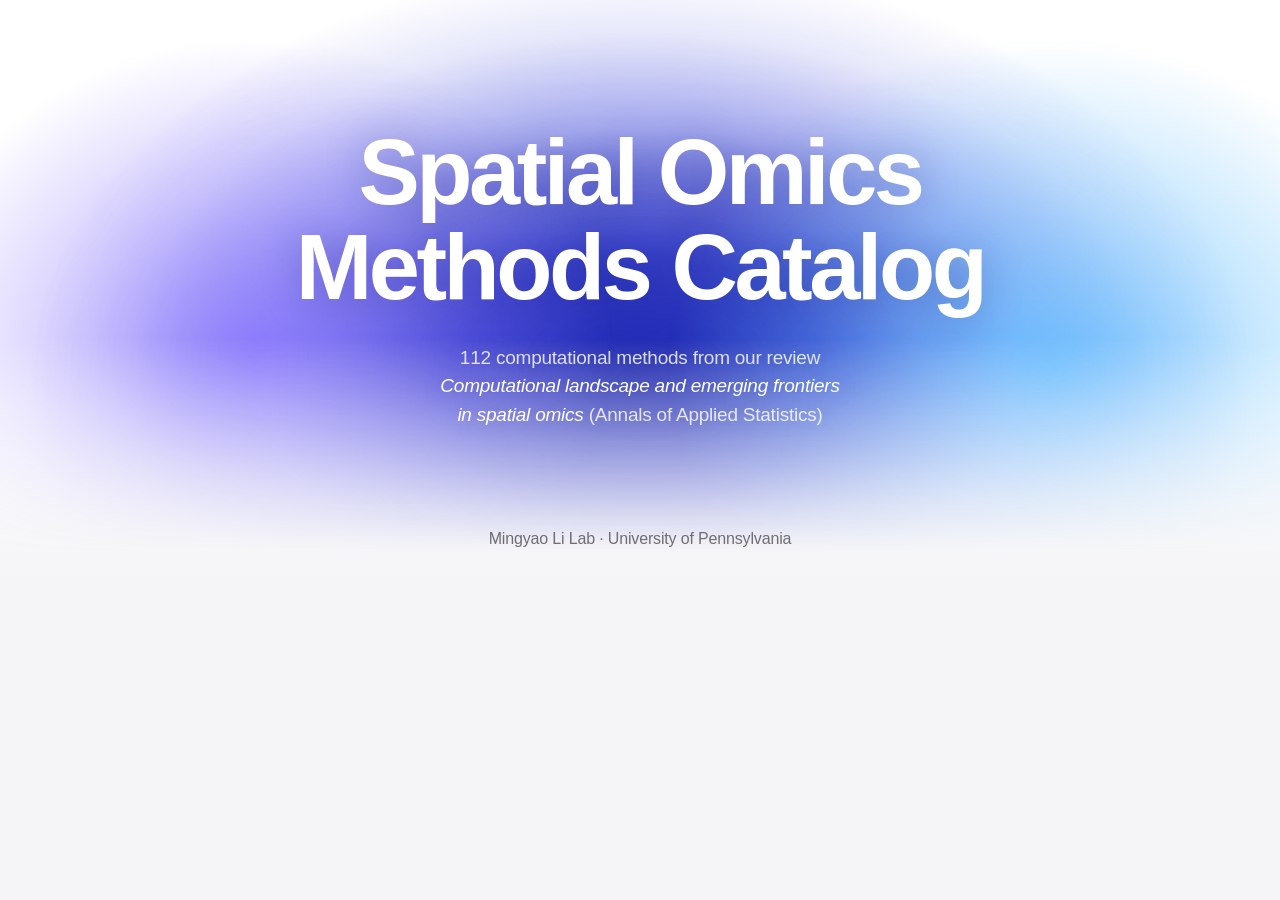
<file: scripts/og-image.html>
<!doctype html>
<!-- Source for docs/og-image.png (link-preview image). Render with scripts/make_og_image.sh -->
<html lang="en"><head><meta charset="utf-8">
<link rel="stylesheet" href="../docs/assets/style.css">
<style>
  html, body { margin: 0; background: #f5f5f7; overflow: hidden; }
  .cover { min-height: 630px; height: 630px; }
  .cover-inner { margin-top: 0; }
  .cover-h1 { font-size: 92px; }
  .cover-sub { font-size: 19px; max-width: 52ch; }
  .cover-note { font-size: 14px; }
  .og-foot { position: absolute; left: 0; right: 0; bottom: 30px; text-align: center; font: 500 16px -apple-system, BlinkMacSystemFont, "Helvetica Neue", sans-serif; color: #6e6e73; letter-spacing: -.01em; }
</style></head>
<body>
<header class="cover">
  <div class="glow" aria-hidden="true"><i class="g1"></i><i class="g2"></i><i class="g3"></i><i class="g4"></i></div>
  <div class="cover-inner">
    <h1 class="cover-h1"><span class="ln">Spatial Omics</span><span class="ln">Methods Catalog</span></h1>
    <p class="cover-sub">112 computational methods from our review <i>Computational landscape and emerging frontiers in spatial omics</i> (Annals of Applied Statistics)</p>
  </div>
  <div class="og-foot">Mingyao Li Lab · University of Pennsylvania</div>
</header>
</body></html>
</file>
<file: docs/assets/style.css>
/* Spatial Omics Methods Catalog: Apple-style system, continuous with the cover. */
:root {
  --font: -apple-system, BlinkMacSystemFont, "SF Pro Text", "SF Pro Display", "Helvetica Neue", "Public Sans", sans-serif;
  --display: -apple-system, BlinkMacSystemFont, "SF Pro Display", "Helvetica Neue", "Public Sans", sans-serif;
  --bg: #ffffff;
  --bg-2: #f5f5f7;
  --card: #ffffff;
  --card-soft: #f5f5f7;
  --text: #1d1d1f;
  --muted: #6e6e73;
  --faint: #86868b;
  --hair: #e5e5ea;
  --hair-2: #d2d2d7;
  --fill: #e8e8ed;
  --link: #0066cc;
  --accent: #0071e3;
  --accent-tint: #e8f1fd;
  --stat: #2b37c9;
  --hyb: #9b6bff;
  --dl: #2ea8ff;
  --lack: #ff3b30;
  --chip-on: #1d1d1f;
  --chip-on-text: #ffffff;
  --shadow-card: 0 2px 6px rgb(0 0 0 / .03), 0 12px 40px rgb(0 0 0 / .05);
  --r-card: 28px;
  --r-ctl: 12px;
  color-scheme: light;
}
@media (prefers-color-scheme: dark) {
  :root:not([data-theme="light"]) {
    --bg: #000000; --bg-2: #0b0b0d; --card: #1c1c1e; --card-soft: #161618; --text: #f5f5f7; --muted: #a1a1a6; --faint: #86868b;
    --hair: #2c2c2e; --hair-2: #3a3a3c; --fill: #2c2c2e; --link: #2997ff; --accent: #2997ff; --accent-tint: #0f2a47;
    --stat: #7f8cff; --hyb: #b996ff; --dl: #4dbbff; --lack: #ff453a; --chip-on: #f5f5f7; --chip-on-text: #000;
    --shadow-card: none; color-scheme: dark;
  }
}
:root[data-theme="dark"] {
  --bg: #000000; --bg-2: #0b0b0d; --card: #1c1c1e; --card-soft: #161618; --text: #f5f5f7; --muted: #a1a1a6; --faint: #86868b;
  --hair: #2c2c2e; --hair-2: #3a3a3c; --fill: #2c2c2e; --link: #2997ff; --accent: #2997ff; --accent-tint: #0f2a47;
  --stat: #7f8cff; --hyb: #b996ff; --dl: #4dbbff; --lack: #ff453a; --chip-on: #f5f5f7; --chip-on-text: #000;
  --shadow-card: none; color-scheme: dark;
}

*, *::before, *::after { box-sizing: border-box; }
html { -webkit-text-size-adjust: 100%; scrollbar-color: var(--hair-2) transparent; }
body { margin: 0; background: var(--bg); color: var(--text); font: 400 17px/1.47 var(--font); letter-spacing: -.022em;
  -webkit-font-smoothing: antialiased; font-variant-numeric: tabular-nums; accent-color: var(--accent); }
::selection { background: color-mix(in srgb, var(--accent) 24%, transparent); }
a { color: var(--link); text-decoration: none; }
a:hover { text-decoration: underline; text-underline-offset: 3px; }
:focus-visible { outline: 2px solid var(--accent); outline-offset: 3px; border-radius: 6px; }
h1, h2, h3 { margin: 0; text-wrap: balance; }
input, select, button { font-family: var(--font); letter-spacing: inherit; }
.wrap { max-width: 1240px; margin: 0 auto; padding: 0 32px; }
.sr { position: absolute; width: 1px; height: 1px; overflow: hidden; clip: rect(0 0 0 0); white-space: nowrap; }
.muted { color: var(--faint); font-size: 14px; }
svg { width: 14px; height: 14px; flex: none; }

/* Sections */
.sec { padding: 120px 0; }
.sec-gray { background: var(--bg-2); }
.sec-white { background: var(--bg); }
.sec-head { text-align: center; max-width: 820px; margin: 0 auto 64px; }
.sec-h { font-family: var(--display); font-size: clamp(2.4rem, 5vw, 4rem); line-height: 1.05; letter-spacing: -.035em; font-weight: 600; }
.sec-sub { margin: 20px auto 0; font-size: clamp(18px, 1.6vw, 21px); line-height: 1.45; color: var(--muted); max-width: 40ch; letter-spacing: -.01em; }
.card { background: var(--card); border-radius: var(--r-card); box-shadow: var(--shadow-card); }
.card-black { background: #000; color: #f5f5f7; }
.card-soft { background: var(--card-soft); box-shadow: none; }
.more { display: inline-flex; align-items: center; gap: 4px; font-size: 19px; color: var(--link); }
.more svg { width: 13px; height: 13px; }
.sec-links { display: flex; justify-content: center; gap: 40px; margin: 56px 0 0; flex-wrap: wrap; }

/* ---------- Pipeline ---------- */
.stages { list-style: none; margin: 0 auto 56px; padding: 0; display: grid; grid-template-columns: repeat(4, 1fr); max-width: 1000px; position: relative; }
.stages::before { content: ""; position: absolute; left: 12.5%; right: 12.5%; top: 17px; height: 2px; border-radius: 2px;
  background: linear-gradient(90deg, #8fb8e8, #8fd0a0 33%, #f2bd6b 66%, #c7a0e2); transform-origin: left; }
.stage { display: flex; flex-direction: column; align-items: center; gap: 14px; text-align: center; position: relative; }
.sn { width: 36px; height: 36px; border-radius: 50%; display: grid; place-items: center; font: 600 15px var(--display); color: #1d1d1f;
  box-shadow: 0 0 0 6px var(--bg-2); position: relative; z-index: 1; }
.s1 .sn { background: #8fb8e8; } .s2 .sn { background: #8fd0a0; } .s3 .sn { background: #f2bd6b; } .s4 .sn { background: #c7a0e2; }
.st { font-size: 15px; font-weight: 500; line-height: 1.3; color: var(--text); letter-spacing: -.012em; }

.pipe-grid { display: grid; grid-template-columns: minmax(0, 1fr) minmax(0, 1.1fr); gap: 24px; align-items: stretch; }
.tasks-card { padding: 14px; display: flex; }
.tasklist { display: flex; flex-direction: column; width: 100%; justify-content: center; }
.ht { display: grid; grid-template-columns: minmax(0, 1fr) 30% 2.4rem; gap: 16px; align-items: center; width: 100%; text-align: left;
  background: none; border: 0; border-radius: 14px; color: var(--text); cursor: pointer; font: 500 16px/1.25 var(--font); letter-spacing: -.015em;
  padding: 12px 16px; transition: background-color .2s ease-out; }
.ht:hover { background: var(--bg-2); }
.ht.on { background: var(--bg-2); }
.ht.on .ht-name { font-weight: 600; }
.ht-track { display: block; height: 6px; }
.ht-bar { display: flex; height: 100%; border-radius: 3px; overflow: hidden; min-width: 4px; }
.ht-bar .b-stat, .bar .b-stat { background: var(--stat); } .ht-bar .b-hyb, .bar .b-hyb { background: var(--hyb); } .ht-bar .b-dl, .bar .b-dl { background: var(--dl); }
.ht-n { text-align: right; font-weight: 600; font-size: 16px; color: var(--muted); }
.ht.on .ht-n { color: var(--text); }

.inset { margin: 0; overflow: hidden; display: flex; flex-direction: column; }
.inset canvas { display: block; width: 100%; aspect-ratio: 4 / 3; flex: 1; }
.inset figcaption { padding: 4px 28px 26px; font-size: 15px; color: #a1a1a6; line-height: 1.45; }
.inset figcaption b { color: #f5f5f7; display: block; font: 600 21px/1.2 var(--display); letter-spacing: -.02em; margin-bottom: 4px; }
.inset .synthetic { display: block; font-size: 12px; color: #6e6e73; margin-top: 8px; }

@media (prefers-reduced-motion: no-preference) {
  .hero-in .stages::before { animation: draw 1.1s cubic-bezier(.16, 1, .3, 1) both; }
  .hero-in .stage { animation: rise .7s cubic-bezier(.16, 1, .3, 1) both; }
  .hero-in .s2 { animation-delay: .12s; } .hero-in .s3 { animation-delay: .24s; } .hero-in .s4 { animation-delay: .36s; }
}
@keyframes draw { from { transform: scaleX(0); } to { transform: scaleX(1); } }
@keyframes rise { from { opacity: 0; transform: translateY(10px); } to { opacity: 1; transform: none; } }

/* Scroll reveal for section heads and cards (set by cover.js) */
@media (prefers-reduced-motion: no-preference) {
  .rv { opacity: 0; transform: translateY(28px); transition: opacity .9s cubic-bezier(.16, 1, .3, 1), transform .9s cubic-bezier(.16, 1, .3, 1); }
  .rv.rv-in { opacity: 1; transform: none; }
}

/* ---------- Timeline ---------- */
.tl-legend { list-style: none; margin: 28px 0 0; padding: 0; display: flex; justify-content: center; gap: 24px; font-size: 14px; color: var(--muted); }
.tl-legend li { display: flex; align-items: center; gap: 8px; }
.pt { width: 10px; height: 10px; border-radius: 50%; display: inline-block; }
.pt.p-stat { background: var(--stat); } .pt.p-hyb { background: var(--hyb); } .pt.p-dl { background: var(--dl); }
.tl-chart { position: relative; }
.tl-chart svg { display: block; overflow: visible; width: 100%; height: auto; }
.tl-band { fill: var(--bg-2); }
.tl-rule { stroke: var(--hair); stroke-width: 1; }
.tl-cat { fill: var(--text); font: 500 14px var(--font); letter-spacing: -.01em; }
.tl-catn { fill: var(--faint); font-weight: 400; }
.tl-year { fill: var(--faint); font: 500 13px var(--font); }
.tl-pt { stroke: var(--bg); stroke-width: 1.2; cursor: pointer; transform-box: fill-box; transform-origin: center; transition: transform .2s cubic-bezier(.16, 1, .3, 1); }
.tl-pt.p-stat { fill: var(--stat); } .tl-pt.p-hyb { fill: var(--hyb); } .tl-pt.p-dl { fill: var(--dl); }
.tl-pt:hover, .tl-pt:focus-visible { transform: scale(1.7); outline: none; }
@media (prefers-reduced-motion: no-preference) {
  .timeline:not(.tl-in) .tl-pt { opacity: 0; transform: scale(.2); }
  .tl-in .tl-pt { transition: opacity .6s ease-out, transform .6s cubic-bezier(.16, 1, .3, 1); transition-delay: calc(var(--yi) * 80ms); }
  .tl-in .tl-pt:hover, .tl-in .tl-pt:focus-visible { transition-delay: 0s; transition-duration: .2s; }
}
.tl-tip { position: absolute; transform: translate(-50%, -100%); background: rgb(29 29 31 / .92); color: #f5f5f7; border-radius: 12px;
  padding: 10px 14px; font-size: 13px; line-height: 1.4; pointer-events: none; max-width: 260px; z-index: 5;
  -webkit-backdrop-filter: blur(20px); backdrop-filter: blur(20px); box-shadow: 0 8px 30px rgb(0 0 0 / .18); }
.tl-tip b { display: block; font-size: 15px; font-weight: 600; }
.tl-tip span { display: block; color: #a1a1a6; }

/* ---------- Catalog ---------- */
.filters { padding: 32px 36px 28px; display: grid; gap: 30px; }
.f-head { display: flex; align-items: baseline; gap: 14px; margin-bottom: 14px; flex-wrap: wrap; }
.f-label { font: 600 13px var(--font); letter-spacing: -.005em; text-transform: none; color: var(--text); }
.have-hint { margin: 0; font-size: 14px; color: var(--faint); }

.have-toggles { display: flex; flex-wrap: wrap; gap: 8px; }
.toggle { display: inline-flex; align-items: center; gap: 8px; font: 500 14px/1 var(--font); letter-spacing: -.01em; color: var(--text);
  background: var(--bg-2); border: 0; border-radius: 999px; padding: 10px 16px; cursor: pointer;
  transition: background-color .2s ease-out, color .2s ease-out, transform .2s cubic-bezier(.16, 1, .3, 1); }
.toggle:hover { background: var(--fill); }
.toggle:active { transform: scale(.97); }
.toggle[aria-pressed="true"] { background: var(--chip-on); color: var(--chip-on-text); }
.box { display: none; }

.legend { list-style: none; margin: 0 0 0 auto; padding: 0; display: flex; gap: 18px; font-size: 13px; color: var(--muted); }
.legend li { display: flex; align-items: center; gap: 7px; }
.sw { width: 9px; height: 9px; border-radius: 50%; display: inline-block; }
.sw-stat { background: var(--stat); } .sw-hyb { background: var(--hyb); } .sw-dl { background: var(--dl); }
.task-chart { display: grid; grid-template-columns: 1fr 1fr; gap: 2px 24px; }
.trow { display: grid; grid-template-columns: minmax(150px, 18rem) 1fr 3.2rem; align-items: center; gap: 14px; width: 100%; border: 0; background: none;
  padding: 8px 12px; border-radius: 10px; text-align: left; cursor: pointer; font: 400 14px/1.25 var(--font); letter-spacing: -.01em; color: var(--text);
  transition: background-color .2s ease-out; }
.trow:hover { background: var(--bg-2); }
.trow[aria-pressed="true"] { background: var(--accent-tint); font-weight: 600; }
.trow:disabled { cursor: default; color: var(--faint); }
.trow .lbl { overflow: hidden; text-overflow: ellipsis; white-space: nowrap; }
.bar { display: flex; height: 6px; border-radius: 3px; overflow: hidden; background: var(--fill); }
.bar span { display: block; height: 100%; transition: width .35s cubic-bezier(.16, 1, .3, 1); }
.trow .cnt { text-align: right; font-size: 13px; color: var(--muted); font-weight: 600; }
.trow.all { grid-column: 1 / -1; margin-bottom: 6px; }
.tasks-d > summary { list-style: none; cursor: pointer; display: flex; align-items: center; justify-content: space-between; gap: 12px;
  background: var(--bg-2); border-radius: var(--r-ctl); padding: 12px 16px; font: 500 15px var(--font); }
.tasks-d > summary::-webkit-details-marker { display: none; }
.tasks-d > summary svg { transition: transform .2s cubic-bezier(.16, 1, .3, 1); color: var(--faint); }
.tasks-d[open] > summary svg { transform: rotate(90deg); }
.tasks-d[open] > summary { margin-bottom: 8px; }
.tasks-d > summary .muted { font-weight: 400; }
@media (min-width: 821px) { details.tasks-d > summary { display: none; } }

.toolbar { display: flex; align-items: center; gap: 12px; flex-wrap: wrap; padding-top: 6px; border-top: 1px solid var(--hair); padding-top: 26px; }
.search { flex: 1 1 280px; position: relative; display: block; }
.search svg { position: absolute; left: 14px; top: 50%; transform: translateY(-50%); color: var(--faint); width: 16px; height: 16px; }
.search input { width: 100%; font-size: 16px; color: var(--text); background: var(--bg-2); border: 0; border-radius: var(--r-ctl);
  padding: 12px 14px 12px 40px; caret-color: var(--accent); transition: box-shadow .2s ease-out, background-color .2s ease-out; }
.search input::placeholder { color: var(--faint); }
.search input:focus { outline: none; background: var(--card); box-shadow: 0 0 0 4px color-mix(in srgb, var(--accent) 30%, transparent); }
.seg { display: inline-flex; background: var(--fill); border-radius: 10px; padding: 3px; gap: 2px; }
.seg button { font: 500 14px var(--font); letter-spacing: -.01em; border: 0; background: none; color: var(--text); padding: 8px 14px; border-radius: 8px; cursor: pointer;
  transition: background-color .2s ease-out, box-shadow .2s ease-out; }
.seg button[aria-pressed="true"] { background: var(--card); box-shadow: 0 1px 3px rgb(0 0 0 / .12), 0 1px 1px rgb(0 0 0 / .04); font-weight: 600; }
.sel { display: inline-flex; align-items: center; gap: 8px; font-size: 14px; color: var(--muted); }
.sel select { font-size: 14px; color: var(--text); background: var(--bg-2); border: 0; border-radius: 10px; padding: 10px 30px 10px 12px; max-width: 15rem; }
.reset { font: 500 14px var(--font); border: 0; background: none; color: var(--link); cursor: pointer; padding: 6px 2px; }
.reset:hover { text-decoration: underline; text-underline-offset: 3px; }

.statusbar { display: flex; align-items: baseline; gap: 16px; margin: 28px 4px 14px; min-height: 24px; }
.status { margin: 0; font-size: 15px; color: var(--muted); }
.status b { color: var(--text); font-weight: 600; }

/* Table */
.table-shell { overflow: clip; overflow-clip-margin: 0; }
.grid { width: 100%; border-collapse: separate; border-spacing: 0; font-size: 14px; letter-spacing: -.01em; }
.col-m { width: 16%; } .col-task { width: 15%; } .col-core { width: auto; } .col-req { width: 3.1rem; } .col-lang { width: 4.6rem; } .col-cite { width: 5.6rem; } .col-links { width: 5.8rem; }
.grid thead th { position: sticky; z-index: 2; background: color-mix(in srgb, var(--card) 88%, transparent);
  -webkit-backdrop-filter: saturate(180%) blur(20px); backdrop-filter: saturate(180%) blur(20px);
  text-align: left; font-size: 12px; font-weight: 600; color: var(--faint); padding: 10px 14px; white-space: nowrap; }
.grid thead tr:first-child th { top: var(--nav-h, 52px); padding-top: 16px; padding-bottom: 2px; }
.grid thead tr.req-labels th { top: calc(var(--nav-h, 52px) + var(--h1, 34px)); padding-top: 2px; padding-bottom: 10px; font-weight: 500; font-size: 11.5px; border-bottom: 1px solid var(--hair); }
.req-group { text-align: center !important; }
.req-labels th.rq { text-align: center; padding-left: 2px; padding-right: 2px; }
.req-labels th.rq.have-on { color: var(--text); }
.req-labels abbr { text-decoration: none; cursor: help; }
.sortbtn { font: inherit; color: inherit; border: 0; background: none; padding: 0; cursor: pointer; display: inline-flex; align-items: center; gap: 4px; }
.sortbtn svg { width: 12px; height: 12px; opacity: .5; }
.sortbtn.on { color: var(--text); }
.sortbtn.on svg { opacity: 1; color: var(--accent); }

.grid tbody td { padding: 14px 14px; border-bottom: 1px solid var(--hair); vertical-align: top; }
.grid tbody tr:last-child td { border-bottom: 0; }
.grid tbody tr.m-row { transition: background-color .15s ease-out; }
.grid tbody tr.m-row:hover td { background: color-mix(in srgb, var(--bg-2) 70%, transparent); }
tr.grp td { padding: 34px 14px 10px; border-bottom: 1px solid var(--hair); background: var(--card); }
tr.grp h3 { margin: 0; font: 600 21px/1.2 var(--display); letter-spacing: -.02em; display: flex; align-items: baseline; gap: 10px; }
tr.grp .gn { font: 400 15px var(--font); color: var(--faint); }
tr.grp.missing h3 { color: var(--muted); }
tr.m-row.dim td:not(.req) { color: var(--muted); }

.mname { font: 600 16px var(--font); letter-spacing: -.015em; display: flex; align-items: center; gap: 6px; border: 0; background: none; padding: 0;
  color: var(--text); cursor: pointer; text-align: left; }
.mname svg { width: 11px; height: 11px; color: var(--faint); transition: transform .25s cubic-bezier(.16, 1, .3, 1); }
.mname[aria-expanded="true"] svg { transform: rotate(90deg); }
.mref { margin-top: 3px; color: var(--faint); font-size: 13px; line-height: 1.35; }
.mref i { font-style: normal; }
.mref .lg { display: none; }
.sub { display: block; color: var(--faint); font-size: 12.5px; margin-bottom: 2px; }
.core .pd { display: inline-block; width: 8px; height: 8px; border-radius: 50%; margin-right: 8px; vertical-align: 1px; }
.pd.p-stat { background: var(--stat); } .pd.p-hyb { background: var(--hyb); } .pd.p-dl { background: var(--dl); }
@media (min-width: 821px) {
  .core .ct { display: -webkit-box; -webkit-line-clamp: 2; -webkit-box-orient: vertical; overflow: hidden; }
  tr.open .core .ct { -webkit-line-clamp: unset; display: inline; }
}
tr.more-row td { padding: 10px 14px 18px !important; border-bottom: 1px solid var(--hair); }
.more-btn { font: 500 14px var(--font); color: var(--link); background: none; border: 0; padding: 4px 0; cursor: pointer; display: inline-flex; align-items: baseline; gap: 8px; }
.more-btn:hover { text-decoration: underline; text-underline-offset: 3px; }
.more-btn .gn { font-size: 12px; color: var(--faint); }
@media (max-width: 820px) { .grid tbody tr.more-row { display: block; margin: -2px 0 14px; } tr.more-row td { border: 0; padding: 4px 6px !important; } }
.missing-note { display: block; margin-top: 5px; font-size: 13px; color: var(--lack); font-weight: 500; }

td.req { text-align: center; padding-left: 2px !important; padding-right: 2px !important; }
.dot { display: inline-block; width: 9px; height: 9px; border-radius: 50%; vertical-align: middle; }
.dot.need, .dot.met { background: var(--text); }
.dot.no { width: 4px; height: 4px; background: var(--hair-2); }
.dot.lack { background: transparent; box-shadow: inset 0 0 0 2px var(--lack); }
td.yr { color: var(--muted); font-size: 14px; }
td.cite { color: var(--muted); font-size: 14px; font-variant-numeric: tabular-nums; text-align: right; padding-right: 18px; }
.grid thead th.cite-h { text-align: right; }
.grid thead th.cite-h .sortbtn { margin-left: auto; }
.sortbtn.cite-alt, .cite-sub { display: none; }
@media (min-width: 821px) and (max-width: 1239px) {
  /* Not enough room for a separate column: fold the count into the Year cell. */
  .col-cite, .grid th.cite-h, td.cite { display: none; }
  .sortbtn.cite-alt { display: flex; margin-top: 4px; }
  .grid thead th:has(.cite-alt) { white-space: normal; }
  .col-m { width: 19%; } .col-task { width: 14%; }
  .mname, .mref { overflow-wrap: anywhere; }
  .yr .cite-sub { white-space: nowrap; }
  .yr .cite-sub { display: block; }
  .grid tbody td { padding-left: 10px; padding-right: 10px; }
  .grid thead th { padding-left: 10px; padding-right: 10px; }
}
td.links { white-space: nowrap; }
td.links a { display: flex; align-items: center; gap: 4px; font-size: 14px; color: var(--link); padding: 1px 0; }
td.links a svg { width: 10px; height: 10px; }
td.links .none { color: var(--faint); }
td.reqs-m { display: none; }
.reqs-m .chip-r { display: inline-flex; align-items: center; gap: 6px; }
.reqs-m .chip-r .dot { width: 7px; height: 7px; }

tr.detail td { background: var(--bg-2); padding: 20px 14px 24px; }
.detail-body { display: grid; grid-template-columns: repeat(3, minmax(0, 1fr)); gap: 16px 32px; font-size: 14px; max-width: 1100px; margin: 0; }
.detail-body dt { font-size: 12px; font-weight: 600; color: var(--faint); margin-bottom: 3px; }
.detail-body dd { margin: 0; }
.detail-body .wide { grid-column: 1 / -1; }

mark { background: color-mix(in srgb, var(--accent) 18%, transparent); color: inherit; border-radius: 3px; padding: 0 1px; }
.empty { padding: 56px 24px; text-align: center; }
.empty-title { margin: 0 0 8px; font: 600 21px var(--display); letter-spacing: -.02em; }
.empty p { color: var(--muted); margin: 0; }
.empty button { font: 500 15px var(--font); color: var(--link); background: none; border: 0; padding: 0; cursor: pointer; }
.note { font-size: 13px; color: var(--faint); margin: 18px 6px 0; max-width: 90ch; }

/* Closing */
.closing { display: grid; grid-template-columns: 1fr 1fr; gap: 24px; }
.closing .card { padding: 44px 44px 40px; }
.close-h { font: 600 clamp(1.7rem, 2.6vw, 2.25rem)/1.1 var(--display); letter-spacing: -.03em; margin-bottom: 16px; }
.closing p { margin: 0 0 22px; color: var(--muted); max-width: 52ch; }
.closing .ref { color: var(--text); }
.closing .ref sup { font-size: .68em; line-height: 0; margin-left: 1px; }
.closing .ref-note { margin-top: -4px; font-size: 13px; color: var(--faint); }
.closing .ref-note sup { font-size: .8em; }
.actions { display: flex; align-items: center; gap: 16px; flex-wrap: wrap; margin-bottom: 0 !important; }
.closing .pill { font-size: 15px; padding: 11px 20px; border: 0; cursor: pointer; }
.pill[aria-disabled="true"] { background: var(--fill) !important; color: var(--faint) !important; cursor: not-allowed; }
.foot { background: var(--bg-2); border-top: 1px solid var(--hair); padding: 44px 0 40px; font-size: 12px; color: var(--faint); letter-spacing: -.005em; }
.foot p { margin: 4px 0; }

::view-transition-group(*) { animation-duration: .3s; animation-timing-function: cubic-bezier(.16, 1, .3, 1); }
@media (prefers-reduced-motion: reduce) { *, ::view-transition-group(*) { transition: none !important; animation: none !important; } }

/* Responsive */
@media (max-width: 1100px) {
  .task-chart { grid-template-columns: 1fr; }
  .pipe-grid { grid-template-columns: 1fr; }
  .inset { max-width: 640px; width: 100%; margin: 0 auto; }
}
@media (max-width: 820px) {
  body { font-size: 16px; }
  .wrap { padding: 0 18px; }
  .sec { padding: 80px 0; }
  .sec-head { margin-bottom: 40px; }
  .stages { grid-template-columns: 1fr 1fr; gap: 24px 8px; margin-bottom: 36px; }
  .stages::before { display: none; }
  .st { font-size: 14px; }
  .ht { font-size: 15px; grid-template-columns: minmax(0, 1fr) 26% 2rem; padding: 11px 12px; }
  .sec-links { gap: 24px; }
  .more { font-size: 17px; }
  .filters { padding: 22px 18px; gap: 24px; border-radius: 22px; }
  .legend { display: none; }
  .trow { grid-template-columns: minmax(0, 1fr) auto; gap: 4px 10px; padding: 8px 10px; }
  .trow .bar { grid-column: 1 / -1; grid-row: 2; }
  .trow .lbl { white-space: normal; }
  .toggle { font-size: 13.5px; padding: 9px 13px; }
  .search { flex-basis: 100%; }
  .seg { width: 100%; }
  .seg button { flex: 1; padding: 8px 4px; font-size: 13px; }
  .sel { flex: 1 1 40%; }
  .sel select { width: 100%; max-width: none; }
  .table-shell { background: none; box-shadow: none; border-radius: 0; overflow: visible; }
  .grid, .grid tbody, .grid tr, .grid td { display: block; width: auto; }
  .grid thead, .grid colgroup { display: none; }
  .grid tbody tr.m-row { background: var(--card); border-radius: 20px; margin-bottom: 10px; padding: 18px 18px;
    display: grid; grid-template-columns: 1fr auto; gap: 2px 12px; box-shadow: var(--shadow-card); }
  .grid tbody td { border: 0; padding: 0; }
  .grid tbody tr.m-row:hover td { background: none; }
  td.m { grid-column: 1; }
  td.links { grid-column: 2; grid-row: 1; }
  td.task, td.core { grid-column: 1 / -1; margin-top: 8px; }
  td.yr, td.cite, td.req { display: none !important; }
  td.reqs-m { display: flex !important; grid-column: 1 / -1; flex-wrap: wrap; gap: 4px 14px; margin-top: 10px; font-size: 13px; color: var(--muted); }
  .mref .lg { display: inline; }
  tr.grp { display: block; }
  tr.grp td { background: none; border: 0; padding: 26px 4px 12px; }
  tr.detail { margin: -14px 0 10px; }
  tr.detail td { border-radius: 0 0 20px 20px; }
  .detail-body { grid-template-columns: 1fr; }
  .closing { grid-template-columns: 1fr; }
  .closing .card { padding: 30px 24px; border-radius: 22px; }
}

/* ================= Screen 0: cover (text only, Apple-style) ================= */
:root { --display: -apple-system, BlinkMacSystemFont, "SF Pro Display", "Helvetica Neue", "Public Sans", sans-serif;
  --nav-h: 52px; --nav-bg: rgb(255 255 255 / .72); --nav-text: #1d1d1f; --nav-line: rgb(0 0 0 / .08); --cover-bg: #ffffff; }
@media (prefers-color-scheme: dark) { :root:not([data-theme="light"]) { --nav-bg: rgb(18 20 30 / .72); --nav-text: #f2f3f7; --nav-line: rgb(255 255 255 / .08); --cover-bg: #06070d; } }
:root[data-theme="dark"] { --nav-bg: rgb(18 20 30 / .72); --nav-text: #f2f3f7; --nav-line: rgb(255 255 255 / .08); --cover-bg: #06070d; }
@media (prefers-reduced-motion: no-preference) { html { scroll-behavior: smooth; } }
section[id], main[id], header[id] { scroll-margin-top: var(--nav-h); }

.topnav { position: sticky; top: 0; z-index: 50; height: var(--nav-h); background: var(--nav-bg); color: var(--nav-text);
  -webkit-backdrop-filter: saturate(180%) blur(20px); backdrop-filter: saturate(180%) blur(20px); border-bottom: 1px solid var(--nav-line);
  font-family: var(--display); }
.topnav-inner { max-width: 1320px; height: 100%; margin: 0 auto; padding: 0 28px; display: flex; align-items: center; gap: 32px; }
.brand { display: inline-flex; align-items: center; gap: 9px; font-weight: 600; font-size: 15px; letter-spacing: -.01em; color: inherit; text-decoration: none; }
.brand-mark { width: 22px; height: 22px; }
.topnav-links { display: flex; gap: 28px; margin: 0 0 0 auto; font-size: 13.5px; }
.topnav-links a { color: inherit; opacity: .78; text-decoration: none; transition: opacity .15s ease-out; }
.topnav-links a:hover { opacity: 1; }
.topnav :focus-visible { outline-color: #2a34c9; }

.pill { display: inline-flex; align-items: center; gap: 8px; border-radius: 999px; text-decoration: none; font-family: var(--display);
  font-weight: 500; letter-spacing: -.01em; transition: transform .2s cubic-bezier(.16, 1, .3, 1), background-color .2s ease-out, box-shadow .2s ease-out; }
.pill svg { width: 14px; height: 14px; transition: transform .2s cubic-bezier(.16, 1, .3, 1); }
.pill:hover svg { transform: translateX(3px); }
.pill:active { transform: scale(.97); }
.pill-dark { background: #0b0b10; color: #fff !important; }
.pill-dark:hover { background: #24242c; }
.pill-light { background: rgb(255 255 255 / .92); color: #121218 !important; box-shadow: 0 1px 2px rgb(0 0 0 / .06), 0 8px 24px rgb(10 20 80 / .12); }
.pill-light:hover { background: #fff; }
.pill-lg { font-size: 17px; padding: 14px 26px; }

.cover { position: relative; isolation: isolate; overflow: hidden; background: linear-gradient(to bottom, var(--cover-bg) 0%, var(--cover-bg) 72%, var(--bg-2) 100%); min-height: 100svh;
  margin-top: calc(var(--nav-h) * -1); padding: calc(var(--nav-h) + 40px) 24px 64px; display: grid; place-items: center; text-align: center; }
.glow { position: absolute; inset: 0; z-index: -1; pointer-events: none; -webkit-mask-image: linear-gradient(to bottom, #000 0%, #000 62%, transparent 96%); mask-image: linear-gradient(to bottom, #000 0%, #000 62%, transparent 96%); transform: scale(calc(1 + var(--p, 0) * .25)); transform-origin: 50% 55%; }
.glow i { position: absolute; display: block; border-radius: 50%; will-change: transform; }
.g1 { width: 96vw; height: 92vh; left: 2vw; top: 2vh; background: radial-gradient(closest-side, #3a44da 0%, rgb(58 68 218 / .9) 30%, rgb(58 68 218 / .45) 62%, rgb(58 68 218 / .12) 84%, rgb(58 68 218 / 0) 100%); }
.g2 { width: 58vw; height: 56vh; left: 21vw; top: 20vh; background: radial-gradient(closest-side, rgb(24 34 168 / .85) 0%, rgb(24 34 168 / .45) 45%, rgb(24 34 168 / 0) 100%); }
.g3 { width: 56vw; height: 70vh; left: -8vw; top: 10vh; background: radial-gradient(closest-side, rgb(132 110 255 / .8) 0%, rgb(132 110 255 / .35) 50%, rgb(132 110 255 / 0) 100%); }
.g4 { width: 60vw; height: 74vh; left: 52vw; top: 10vh; background: radial-gradient(closest-side, rgb(100 190 255 / .9) 0%, rgb(100 190 255 / .4) 50%, rgb(100 190 255 / 0) 100%); }
@media (prefers-reduced-motion: no-preference) {
  .g1 { animation: drift1 22s ease-in-out infinite alternate; }
  .g2 { animation: drift2 18s ease-in-out infinite alternate; }
  .g3 { animation: drift3 26s ease-in-out infinite alternate; }
  .g4 { animation: drift4 24s ease-in-out infinite alternate; }
}
@keyframes drift1 { to { transform: translate(-4vw, 3vh) scale(1.06); } }
@keyframes drift2 { to { transform: translate(5vw, -2vh) scale(.94); } }
@keyframes drift3 { to { transform: translate(-7vw, 6vh) scale(1.1); } }
@keyframes drift4 { to { transform: translate(-5vw, -6vh) scale(1.05); } }

.cover-inner { max-width: 980px; margin-top: -4vh; transform: translateY(calc(var(--p, 0) * -70px)) scale(calc(1 - var(--p, 0) * .05)); opacity: calc(1 - var(--p, 0) * 1.15); }
.cover-h1 { font-family: var(--display); font-weight: 600; font-size: clamp(2.4rem, 6.4vw, 5.25rem); line-height: 1.04; letter-spacing: -.038em;
  color: #fff; margin: 0; text-wrap: balance; text-shadow: 0 2px 40px rgb(16 24 110 / .28); }
.cover-h1 .ln { display: block; }
.cover-sub { max-width: 46ch; margin: 28px auto 0; font-size: clamp(15px, 1.35vw, 19px); line-height: 1.5; letter-spacing: -.012em; color: rgb(255 255 255 / .82); text-wrap: balance; text-shadow: 0 1px 24px rgb(16 24 110 / .3); }
.cover-sub i { color: #fff; font-style: italic; }
.cover-sub sup { font-size: .68em; line-height: 0; margin-left: 1px; color: #fff; }
.cover-note { display: block; margin-top: 10px; font-size: 13px; letter-spacing: 0; color: rgb(255 255 255 / .66); }
.cover-cta { display: flex; gap: 14px; justify-content: center; flex-wrap: wrap; margin-top: 40px; }
.cover-foot { position: absolute; left: 0; right: 0; bottom: 28px; margin: 0 auto; padding: 0 24px; font-size: 13px; color: var(--muted); font-family: var(--display); max-width: 70ch; }
.cover-foot cite { font-style: normal; color: var(--text); }
.cover :focus-visible { outline-color: #fff; }

@media (prefers-reduced-motion: no-preference) {
  .cover-in .cover-ed, .cover-in .ln, .cover-in .cover-sub, .cover-in .cover-cta, .cover-in .cover-foot { animation: blurIn 1.1s cubic-bezier(.16, 1, .3, 1) both; }
  .cover-in .ln:nth-child(2) { animation-delay: .12s; }
  .cover-in .cover-sub { animation-delay: .3s; }
  .cover-in .cover-cta { animation-delay: .45s; }
  .cover-in .cover-foot { animation-delay: .65s; }
}
@keyframes blurIn { from { opacity: 0; transform: translateY(22px); filter: blur(14px); } to { opacity: 1; transform: none; filter: blur(0); } }

@media (max-width: 820px) {
  .topnav-inner { padding: 0 16px; gap: 12px; justify-content: space-between; }
  .topnav-links { display: none; }
  .brand { white-space: nowrap; min-width: 0; }
  .brand span { font-size: 14px; }
  .g1 { width: 160vw; left: -30vw; } .g2 { width: 110vw; left: -5vw; }
  .g3 { width: 110vw; left: -45vw; } .g4 { width: 110vw; left: 35vw; }
  .cover-cta .pill-lg { font-size: 16px; padding: 13px 22px; }
}

/* Coverage disclaimer */
.sec-sub a[href="#disclaimer"]:hover { text-decoration: underline; }

/* Phone nav: keep the full brand name next to a compact button */
@media (max-width: 480px) {
  .brand span { overflow: hidden; text-overflow: ellipsis; font-size: 13.5px; }
}
.foot .copyright { margin-top: 14px; padding-top: 14px; border-top: 1px solid var(--hair); }

/* About block (footer) */
.foot-cols { display: grid; grid-template-columns: 1fr 1fr; gap: 56px; margin-bottom: 26px; }
@media (max-width: 820px) { .foot-cols { grid-template-columns: 1fr; gap: 28px; } }
.foot .about { margin: 0; }
.foot .about-h { margin: 0 0 8px; font: 600 17px/1.3 var(--display); letter-spacing: -.015em; color: var(--text); }
.foot .about p { margin: 0; font-size: 15px; line-height: 1.6; color: var(--muted); }
.foot .about a { color: var(--link); }
.foot .about a:hover { text-decoration: underline; }

/* Edition switch (paper edition vs living catalog) */
:root[data-edition="review"] .ed-living, :root[data-edition="living"] .ed-review { display: none; }
.edition { display: inline-flex; flex: none; padding: 2px; gap: 2px; border-radius: 999px; background: rgb(120 120 128 / .14); font-size: 12.5px; }
.topnav-links + .edition { margin-left: -4px; }
.edition a { padding: 4px 11px; border-radius: 999px; color: inherit; opacity: .72; text-decoration: none; font-weight: 500; letter-spacing: -.01em; white-space: nowrap;
  transition: opacity .15s ease-out, background .15s ease-out; }
.edition a:hover { opacity: 1; }
.edition a[aria-current="page"] { opacity: 1; background: var(--card); box-shadow: 0 1px 3px rgb(0 0 0 / .12); font-weight: 600; }
.edition .edn { font-variant-numeric: tabular-nums; opacity: .55; font-weight: 500; }
@media (max-width: 820px) { .edition { margin-left: auto; } }
@media (max-width: 480px) { .edition .edn { display: none; } .edition a { padding: 4px 9px; } }

/* Methods added after the review */
.badge-new { display: inline-block; margin: 2px 0 2px 2px; padding: 1px 7px; border-radius: 999px; vertical-align: middle;
  font: 600 10.5px/1.5 var(--font); letter-spacing: .02em; text-transform: uppercase; color: var(--hyb); background: color-mix(in srgb, var(--hyb) 14%, transparent); }
.badge-adapted { display: inline-block; margin: 2px 0 2px 4px; padding: 1px 7px; border-radius: 999px; vertical-align: middle;
  font: 600 10.5px/1.5 var(--font); letter-spacing: .02em; text-transform: uppercase; color: var(--muted); background: var(--fill, rgba(127,127,127,.12)); }
.tl-pt.tl-added { stroke: var(--text); stroke-width: 1.6; }

/* Edition bar (top of every page) and cover label */
.edbar { position: relative; z-index: 51; padding: 9px 16px; text-align: center; font-size: 13.5px; line-height: 1.45; letter-spacing: -.01em;
  background: #15172b; color: rgb(245 245 247 / .78); }
.edbar b { color: #fff; font-weight: 600; }
.edbar a { color: #9db8ff; text-decoration: none; margin-left: 10px; white-space: nowrap; }
.edbar a:hover { text-decoration: underline; }
:root[data-edition="living"] .edbar { background: linear-gradient(90deg, #3a2a8f, #2b37c9 55%, #1f6fd1); color: rgb(255 255 255 / .82); }
:root[data-edition="living"] .edbar a { color: #fff; text-decoration: underline; text-underline-offset: 2px; }
@media (max-width: 640px) { .edbar-text { display: none; } .edbar a { margin-left: 8px; } }
.cover-ed { margin: 0 0 18px; }
.cover-ed span { display: inline-block; padding: 6px 14px; border-radius: 999px; font: 600 13px/1.2 var(--font); letter-spacing: .06em; text-transform: uppercase;
  color: #fff; background: rgb(255 255 255 / .16); border: 1px solid rgb(255 255 255 / .38); backdrop-filter: blur(8px); -webkit-backdrop-filter: blur(8px);
  text-shadow: 0 1px 8px rgb(10 20 80 / .35); }
:root[data-edition="review"] .cover-ed .ed-living, :root[data-edition="living"] .cover-ed .ed-review { display: none; }
</file>
